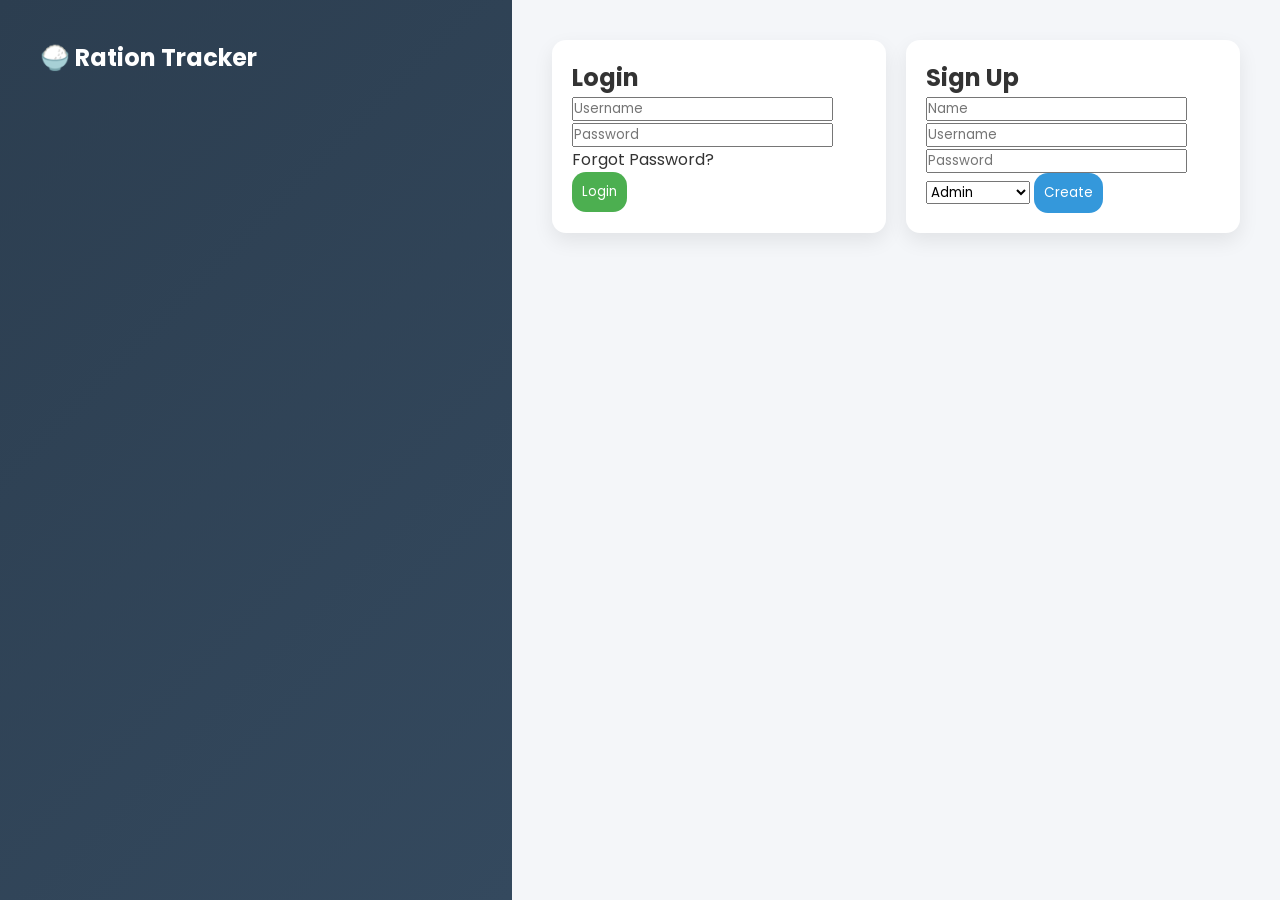
<file: index.html>
<!DOCTYPE html>
<html lang="en">
<head>
<meta charset="UTF-8">
<meta name="viewport" content="width=device-width, initial-scale=1.0">
<title>Ration System</title>

<link href="https://fonts.googleapis.com/css2?family=Poppins:wght@300;400;600&display=swap" rel="stylesheet">
<link rel="stylesheet" href="style.css">
</head>

<body>

<main class="main-container">

<section class="left-panel">
    <h1>🍚 Ration Tracker</h1>
</section>

<section class="right-panel">

<div class="form-container">

<form id="loginForm" class="form-box">
<h2>Login</h2>
<input type="text" id="loginUsername" placeholder="Username" required>
<input type="password" id="loginPassword" placeholder="Password" required>
<p id="forgotPassword">Forgot Password?</p>
<button type="submit" class="primary-btn">Login</button>
</form>

<form id="signupForm" class="form-box">
<h2>Sign Up</h2>
<input type="text" id="signupName" placeholder="Name" required>
<input type="text" id="signupUsername" placeholder="Username" required>
<input type="password" id="signupPassword" placeholder="Password" required>

<select id="roleSelect">
<option value="admin">Admin</option>
<option value="shopkeeper">Shopkeeper</option>
</select>

<button type="submit" class="secondary-btn">Create</button>
</form>

</div>

</section>
</main>

<div id="toast" class="toast"></div>

<script src="app.js"></script>
</body>
</html>
</file>
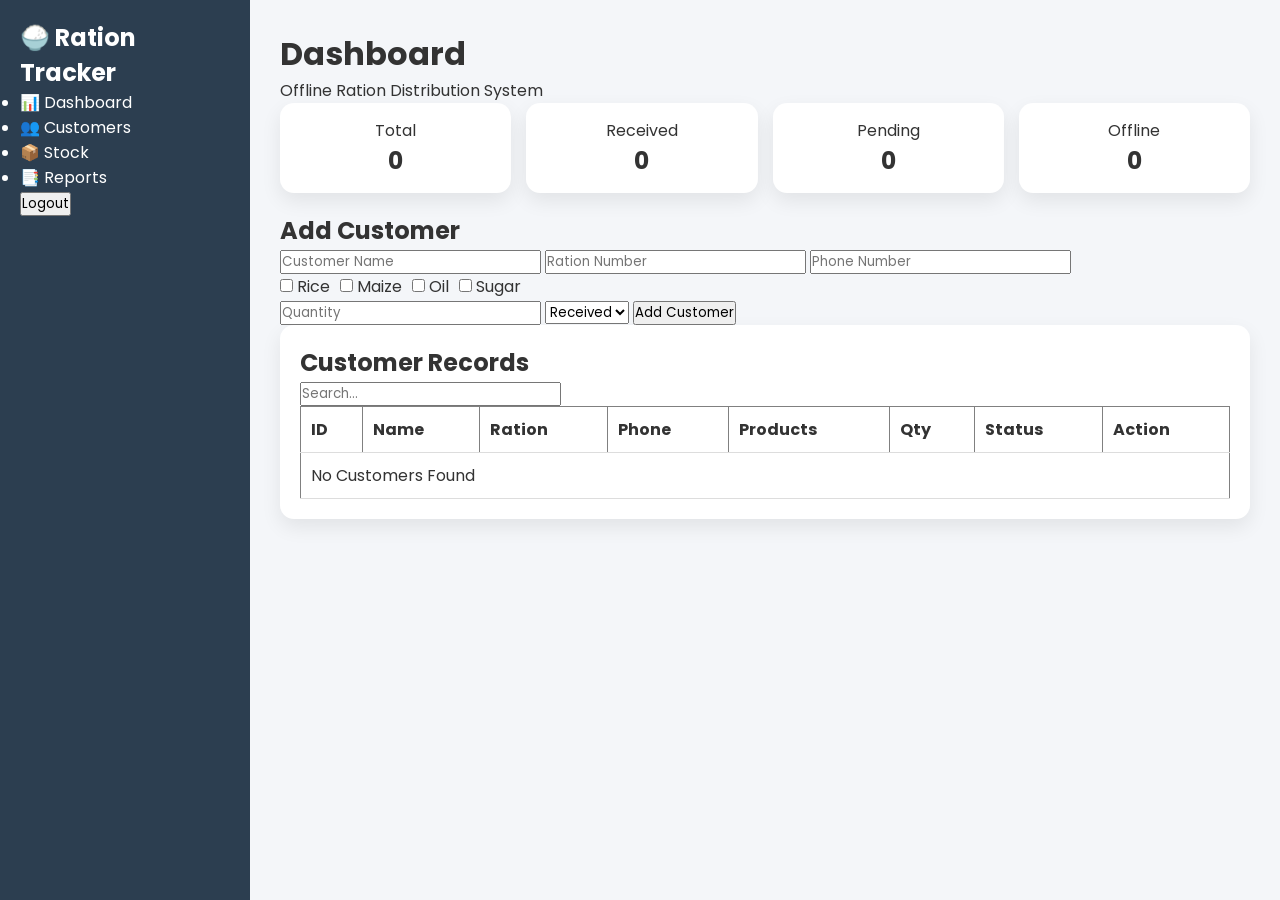
<file: dashboard.html>
<!DOCTYPE html>
<html lang="en">
<head>
    <meta charset="UTF-8">
    <meta name="viewport" content="width=device-width, initial-scale=1.0">
    <title>Ration Dashboard</title>

    <link href="https://fonts.googleapis.com/css2?family=Poppins:wght@300;400;600&display=swap" rel="stylesheet">
    <link rel="stylesheet" href="style.css">
</head>

<body>

<div class="dashboard-container">

    <aside class="sidebar">
        <h2>🍚 Ration Tracker</h2>

        <ul class="menu">
            <li class="active">📊 Dashboard</li>
            <li>👥 Customers</li>
            <li>📦 Stock</li>
            <li>📑 Reports</li>
        </ul>

        <button id="logoutBtn" class="delete-btn">Logout</button>
    </aside>

    <main class="main-content">

        <header class="dashboard-header">
            <div>
                <h1>Dashboard</h1>
                <p>Offline Ration Distribution System</p>
            </div>
        </header>

        <!-- CARDS -->
        <section class="cards-section">
            <div class="card"><p>Total</p><h2 id="totalCustomers">0</h2></div>
            <div class="card"><p>Received</p><h2 id="receivedCount">0</h2></div>
            <div class="card"><p>Pending</p><h2 id="pendingCount">0</h2></div>
            <div class="card"><p>Offline</p><h2 id="offlineCount">0</h2></div>
        </section>

        <!-- FORM -->
        <section class="entry-form-section">

            <h2>Add Customer</h2>

            <form id="customerForm">

                <input type="text" id="customerName" placeholder="Customer Name" required>
                <input type="text" id="rationNumber" placeholder="Ration Number" required>
                <input type="text" id="phoneNumber" placeholder="Phone Number" required>

                <!-- ✅ PRODUCT CHECKBOX -->
                <div class="checkbox-group">
                    <label><input type="checkbox" value="Rice" class="productCheckbox"> Rice</label>
                    <label><input type="checkbox" value="Maize" class="productCheckbox"> Maize</label>
                    <label><input type="checkbox" value="Oil" class="productCheckbox"> Oil</label>
                    <label><input type="checkbox" value="Sugar" class="productCheckbox"> Sugar</label>
                </div>

                <input type="number" id="quantityInput" placeholder="Quantity" required>

                <select id="statusSelect">
                    <option value="Received">Received</option>
                    <option value="Pending">Pending</option>
                </select>

                <button type="submit">Add Customer</button>

            </form>

        </section>

        <!-- TABLE -->
        <section class="table-section">

            <div class="table-header">
                <h2>Customer Records</h2>
                <input type="text" id="searchInput" placeholder="Search...">
            </div>

            <table border="1">
                <thead>
                    <tr>
                        <th>ID</th>
                        <th>Name</th>
                        <th>Ration</th>
                        <th>Phone</th>
                        <th>Products</th>
                        <th>Qty</th>
                        <th>Status</th>
                        <th>Action</th>
                    </tr>
                </thead>

                <tbody id="customerTableBody"></tbody>
            </table>

        </section>

    </main>

</div>

<script src="dashboard.js"></script>

</body>
</html>
</file>
<file: style.css>
/* ================= ROOT VARIABLES ================= */
:root {
    --primary: #4CAF50;
    --secondary: #3498db;
    --danger: #e74c3c;
    --bg: #f4f6f9;
    --card-bg: #ffffff;
    --text: #333;
    --radius: 14px;
    --shadow: 0 8px 20px rgba(0,0,0,0.08);
}

/* ================= GLOBAL ================= */
* {
    margin: 0;
    padding: 0;
    box-sizing: border-box;
    font-family: "Poppins", sans-serif;
}

body {
    background: var(--bg);
    color: var(--text);
}

/* ================= LAYOUT FIX ================= */
.main-container {
    display: flex;
    min-height: 100vh;
    flex-wrap: wrap;
}

/* LEFT PANEL */
.left-panel {
    width: 40%;
    min-height: 100vh;
    background: linear-gradient(135deg, #2c3e50, #34495e);
    color: white;
    padding: 40px;
}

/* RIGHT PANEL */
.right-panel {
    width: 60%;
    padding: 40px;
}

/* ================= FORM ================= */
.form-container {
    display: flex;
    gap: 20px;
    flex-wrap: wrap;
}

.form-box {
    flex: 1;
    min-width: 280px;
    background: white;
    padding: 20px;
    border-radius: var(--radius);
    box-shadow: var(--shadow);
}

.input-group {
    margin-bottom: 15px;
    display: flex;
    flex-direction: column;
}

.input-group input,
.input-group select {
    padding: 10px;
    border-radius: var(--radius);
    border: 1px solid #ccc;
    outline: none;
}

/* ================= BUTTONS ================= */
.primary-btn {
    background: var(--primary);
    color: white;
    padding: 10px;
    border: none;
    border-radius: var(--radius);
    cursor: pointer;
    transition: 0.3s;
}

.primary-btn:hover {
    background: #43a047;
}

.secondary-btn {
    background: var(--secondary);
    color: white;
    padding: 10px;
    border: none;
    border-radius: var(--radius);
    cursor: pointer;
}

/* ================= DASHBOARD FIX ================= */
.dashboard-container {
    display: flex;
    min-height: 100vh;
}

/* SIDEBAR FIX */
.sidebar {
    width: 250px;
    background: #2c3e50;
    color: white;
    padding: 20px;
}

/* MAIN CONTENT FIX */
.main-content {
    flex: 1;
    padding: 30px;
    overflow-x: auto;
}

/* ================= CARDS ================= */
.cards-section {
    display: grid;
    grid-template-columns: repeat(4, 1fr);
    gap: 15px;
    margin-bottom: 20px;
}

.card {
    background: var(--card-bg);
    padding: 15px;
    border-radius: var(--radius);
    box-shadow: var(--shadow);
    text-align: center;
}

/* ================= TABLE FIX ================= */
.table-section {
    background: white;
    padding: 20px;
    border-radius: var(--radius);
    box-shadow: var(--shadow);
    overflow-x: auto;
}

table {
    width: 100%;
    border-collapse: collapse;
    min-width: 600px;
}

th, td {
    padding: 10px;
    border-bottom: 1px solid #ddd;
    text-align: left;
}

/* ================= CHECKBOX ================= */
.checkbox-group {
    display: flex;
    gap: 10px;
    flex-wrap: wrap;
}

/* ================= TOAST ================= */
.toast {
    position: fixed;
    bottom: 20px;
    right: 20px;
    background: #2ecc71;
    color: white;
    padding: 10px 20px;
    border-radius: var(--radius);
    display: none;
    z-index: 1000;
}

/* ================= RESPONSIVE FIX ================= */
@media (max-width: 900px) {

    .main-container {
        flex-direction: column;
    }

    .left-panel,
    .right-panel {
        width: 100%;
    }

    .dashboard-container {
        flex-direction: column;
    }

    .sidebar {
        width: 100%;
        text-align: center;
    }

    .cards-section {
        grid-template-columns: repeat(2, 1fr);
    }
}

@media (max-width: 600px) {

    .cards-section {
        grid-template-columns: 1fr;
    }

    table {
        min-width: 100%;
    }
}
</file>
